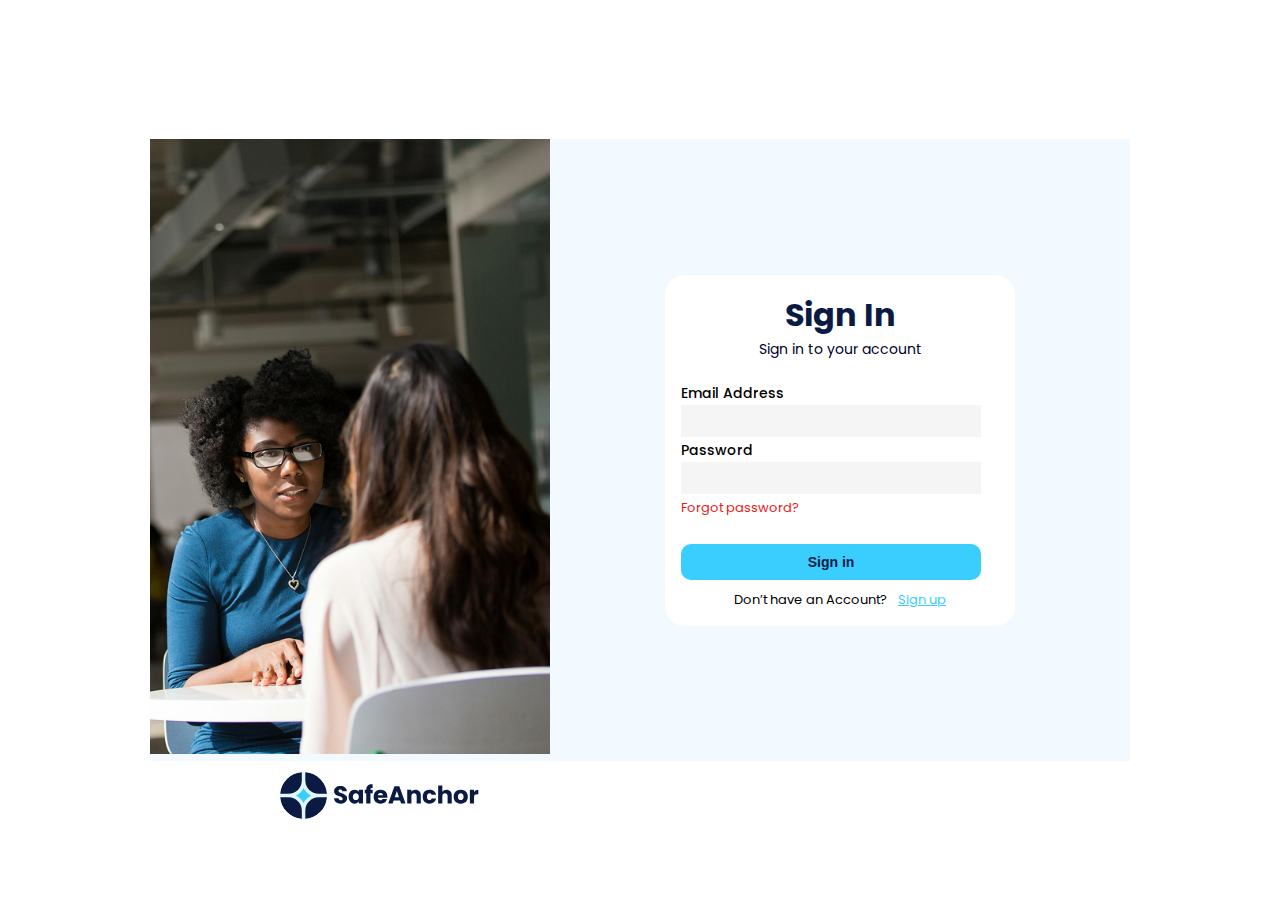
<file: expertflow.html>
<!DOCTYPE html>
<html lang="en">
<head>
    <meta charset="UTF-8">
    <meta name="viewport" content="width=device-width, initial-scale=1.0">
    <link rel="stylesheet" href="https://cdnjs.cloudflare.com/ajax/libs/font-awesome/5.15.3/css/all.min.css">
    <link rel="stylesheet" href="expertflow.css">
    <title>Expert form</title>
</head>

<body id="ContentBody">
  <!-- Toast notifications -->
  <div class="toast-container" id="toastContainer"></div>

  <!-- Loader -->
  <div class="loader-container">
    <span class="loader"></span>
  </div>

  <div id="notificationMessage" class="notification-message"></div>


  <!-- Sign In -->
  <section class="form-section active" id="firstSection">
    <div class="form-image">
      <img src="Landing page Assets/signin image.png" alt="Sign In Image">
    </div>
    <img src="Landing page Assets/SafeAnchor Logo.svg" alt="Logo" class="anchorlogo">

    <div class="form-container1">
      <div class="form-container2">
        <h1>Sign In</h1>
        <p>Sign in to your account</p>
        <form id="signInForm">
          <label for="signinEmail">Email Address</label><br>
          <input type="email" id="signinEmail" name="email" required><br>

          <label for="signinPassword">Password</label><br>
          <input type="password" id="signinPassword" name="password" required><br>
          <span class="forget-password" id="forgotPasswordLink">Forgot password?</span>
          <br><br>
          <button class="sign-in-btn" id="signInBtn">Sign in</button><br>
          <span class="sign-up">Don’t have an Account? 
            <a href="#" class="sign-up-link" id="signUpLink">Sign up</a>
          </span>
        </form>
      </div>
    </div>
  </section>

  <!-- Sign Up -->
  <section class="form-section" id="secondSection">
    <div class="form-image">
      <img src="Landing page Assets/signin image.png" alt="Sign Up Image">
    </div>
    <img src="Landing page Assets/SafeAnchor Logo.svg" alt="Logo" class="anchorlogo">

    <div class="form-container1">
      <div class="form-container2">
        <h1>Create An Account</h1>
        <p>Create an account to use <span class="emphasis">SafeAnchor</span></p>
        
        <form id="signUpForm">
          <label for="signupEmail">Email Address</label><br>
          <input type="email" id="signupEmail" name="email" required><br>

          <label for="signupUserName">Username</label><br>
          <input type="text" id="signupUserName" name="username" required><br>

          <label for="signupFirstName">First Name</label><br>
          <input type="text" id="signupFirstName" name="firstName" required><br>

          <label for="signupLastName">Last Name</label><br>
          <input type="text" id="signupLastName" name="lastName" required><br>

          <label for="signupNumber">Phone Number</label><br>
          <input type="tel" id="signupNumber" name="number" required><br>

          <label for="signupUserType">UserType</label><br>
          <input type="text" id="signupUserType" name="userType" required><br>

          <label for="signupSpecialization">Specialization</label><br>
          <input type="text" id="signupSpecialization" name="specialization" required><br>

          <label for="signupPassword">Password</label><br>
          <input type="password" id="signupPassword" name="password" required><br>

          <label for="signupConfirmPassword">Confirm Password</label><br>
          <input type="password" id="signupConfirmPassword" name="confirmPassword" required><br><br>

          <button class="sign-in-btn" id="signUpBtn">Sign Up</button><br>
          <span class="sign-up">Already have an Account? 
            <a href="#" class="sign-up-link" id="signInLink">Sign in</a>
          </span>
        </form>
      </div>
    </div>
  </section>


    <!-- <section id="notificationSection" class="notification-section ">
     <div class="notification-container">
        <div class="cancel-icon">
            <i class="fas fa-times"></i>
        </div>
        <div class="notification-image">
            <img src="Landing page Assets/Message.png" alt="Success Image">
        </div>
        <div class="notification-content">
            <h5>Email Verification</h5>
            <p> We've sent a verification link to your email. Please check your inbox and click the link to verify your account.</p>
        </div>
        <button class="ok-btn" id="okBtn">OK</button>
        <div class="line"></div>
        <div class="error-alternative">
            <span class="email-error">Didn't get the mail</span><span class="resend-email">Resend email</span>
        </div>
     </div>
    </section> -->

    <!-- <section id="EmailSection" class="hidden">
        <h2>Email Verification</h2>
        <p>We sent a verification code to your email. Please enter it below:</p>
        <form id="verifyEmailForm">
            <input type="text" id="verificationCode" placeholder="Enter verification code" required>
            <button type="submit">Verify Email</button>
        </form>
    </section> -->



    <section id="EmailSection" class="notification-section hidden">
     <div class="notification-container">
        <div class="cancel-icon">
            <!-- <i class="fas fa-times"></i> -->
            <img src="Landing page Assets/Cancel-icon.png" alt="Cancel-icon">
        </div>
        <div class="notification-image">
            <img src="Landing page Assets/Message.png" alt="Bookmark Image">
        </div>
        <h5>Email Verification</h5>
        <p>Please enter the verification code sent to your email.</p>
        <form id="verifyEmailForm">
            <input type="text" id="verificationCode" name="verificationCode" maxlength="6" required>
            <button type="submit" class="start-btn" id="startBtn">Verify</button>
        </form>
        <div class="line"></div>
          <div class="error-alternative">
            <span class="email-error">Didn't get the mail?</span><span class="resend-email" id="resendEmail">Resend email</span>
          </div>
        <div class="error-message" id="verification-error" style="color: #E91919; display: none; margin-top: 10px; text-align: center;"></div>
     </div>
     
    </section>


    <section id="expertQuestionnaire" class="notification-section" data-type="expertise">
     <div class="questionnaire-container">
        <div class="questionnaire-header">
            <h5>Professional Background</h5>
        </div>
        <div class="questionnaire-content">
            <h5>What is your area of expertise?</h5>
            <input type="checkbox" id="expert1" name="expertise" value="psychology">
            <label for="expert1">Psychology</label><br>
            <input type="checkbox" id="expert2" name="expertise" value="social-work">
            <label for="expert2">Social Work</label><br>
            <input type="checkbox" id="expert3" name="expertise" value="trauma-counseling">
            <label for="expert3">Trauma Counseling</label><br>
            <input type="checkbox" id="expert4" name="expertise" value="crisis-response">
            <label for="expert4">Crisis Response</label><br>
            <input type="checkbox" id="expert5" name="expertise" value="therapist">
            <label for="expert5">Therapist</label><br>


        </div>
        <button class="next-btn" id="expertiseNextBtn">Next</button>
        <button class="back-btn" id="expertiseBackBtn">Back</button>
     </div>
    </section>


    <section id="timeQuestionnaire" class="notification-section " data-type="time">
     <div class="questionnaire-container">
        <div class="questionnaire-header">
            <h5>Professional Background</h5>
        </div>
        <div class="questionnaire-content">
            <h5>When do you usually feel most comfortable working?</h5>
            <input type="checkbox" id="time1" name="time-preference" value="morning">
            <label for="time1">Morning</label><br>
            <input type="checkbox" id="time2" name="time-preference" value="afternoon">
            <label for="time2">Afternoon</label><br>
            <input type="checkbox" id="time3" name="time-preference" value="evening">
            <label for="time3">Evening</label><br>
            <input type="checkbox" id="time4" name="time-preference" value="anytime">
            <label for="time4">Anytime</label><br>
        </div>
        <button class="next-btn" id="timeNextBtn">Next</button>
        <button class="back-btn" id="timeBackBtn">Back</button>
     </div>
    </section>


    <section id="workQuestionnaire" class="notification-section " data-type="work">
     <div class="questionnaire-container">
        <div class="questionnaire-header">
            <h5>Professional Background</h5>
        </div>
        <div class="questionnaire-content">
            <h5>Have you worked with domestic violence/abuse victims before?</h5>
            <input type="checkbox" id="work1" name="work-preference" value="yes">
            <label for="work1">Yes</label><br>
            <input type="checkbox" id="work2" name="work-preference" value="no">
            <label for="work2">No</label><br>
            <input type="checkbox" id="work3" name="work-preference" value="not-sure">
            <label for="work3">Not sure</label><br>
            <input type="checkbox" id="work4" name="work-preference" value="not-at-all">
            <label for="work4">Not at all</label><br>
        </div>
        <button class="next-btn" id="workNextBtn">Next</button>
        <button class="back-btn" id="workBackBtn">Back</button>
     </div>
   </section> <!-- The closing tag </section> wasnt there before so if you click next, it will go blank, so i added it-->


    <section id="supportTypeQuestionnaire" class="notification-section " data-type="support">
     <div class="questionnaire-container">
        <div class="questionnaire-header">
            <h5>Professional Background</h5>
        </div>
        <div class="questionnaire-content">
            <h5>Which type of support do you provide?</h5>
            <input type="checkbox" id="support1" name="support-type" value="emotional">
            <label for="support1">Emotional support</label><br>
            <input type="checkbox" id="support2" name="support-type" value="legal">
            <label for="support2">Legal advice</label><br>
            <input type="checkbox" id="support3" name="support-type" value="crisis">
            <label for="support3">Crisis intervention</label><br>
            <input type="checkbox" id="support4" name="support-type" value="therapy">
            <label for="support4">Therapy</label><br>
            <input type="checkbox" id="support5" name="support-type" value="referral">
            <label for="support5">Resource referral</label><br>
        </div>
        <button class="next-btn" id="supportNextBtn">Next</button>
        <button class="back-btn" id="supportBackBtn">Back</button>
     </div>
    </section>


    <section id="trainingQuestionnaire" class="notification-section " data-type="training">
     <div class="questionnaire-container">
        <div class="questionnaire-header">
            <h5>Professional Background</h5>
        </div>
        <div class="questionnaire-content">
            <h5>Are you comfortable receiving periodic training or refresher workshops on trauma-informed care?</h5>
            <input type="checkbox" id="training1" name="training-type" value="yes">
            <label for="training1">Yes</label><br>
            <input type="checkbox" id="training2" name="training-type" value="no">
            <label for="training2">No</label><br>
            <input type="checkbox" id="training3" name="training-type" value="not-sure">
            <label for="training3">Not sure</label><br>
        </div>
        <button class="next-btn" id="trainingNextBtn">Next</button>
        <button class="back-btn" id="trainingBackBtn">Back</button>
     </div>
    </section>


    <section id="experienceQuestionnaire" class="notification-section " data-type="experience">
     <div class="questionnaire-container">
        <div class="questionnaire-header">
            <h5>Professional Background</h5>
        </div>
        <div class="questionnaire-content">
            <h5>Have you worked on online counseling/support platforms before?</h5>
            <input type="checkbox" id="experience1" name="experience-type" value="yes">
            <label for="experience1">Yes</label><br>
            <input type="checkbox" id="experience2" name="experience-type" value="no">
            <label for="experience2">No</label><br>
        </div>
        <button class="next-btn" id="experienceNextBtn">Next</button>
        <button class="back-btn" id="experienceBackBtn">Back</button>
     </div>
    </section>


    <section id="certificateQuestionnaire" class="notification-section " data-type="certificate">
     <div class="questionnaire-container">
        <div class="questionnaire-header">
            <h5>Professional Background</h5>
        </div>
        <div class="questionnaire-content">
            <!-- Fixed: Corrected h5 text from "Have you worked on online counseling/support platforms before?" to proper upload instruction -->
            <h5>Please upload your professional certificate</h5>
            <input type="file" id="certificate" accept=".pdf,.jpg,.jpeg,.png" />
            <label for="certificate">Upload Certificate</label><br>
        </div>
        <button class="next-btn" id="certificateNextBtn">Next</button>
        <button class="back-btn" id="certificateBackBtn">Back</button>
     </div>
    </section>


    <section id="CVQuestionnaire" class="notification-section " data-type="CV">
     <div class="questionnaire-container">
        <div class="questionnaire-header">
            <h5>Professional Background</h5>
        </div>
        <div class="questionnaire-content">
            <!-- Fixed: Corrected h5 text from "Have you worked on online counseling/support platforms before?" to proper upload instruction -->
            <h5>Please upload your CV</h5>
            <input type="file" id="CV" accept=".pdf,.doc,.docx" />
            <label for="CV">Upload CV</label><br>
        <button class="next-btn" id="CVNextBtn">Next</button>
        <button class="back-btn" id="CVBackBtn">Back</button>
     </div>
    </section>


    <section id="genderQuestionnaire" class="notification-section " data-type="gender">
     <div class="questionnaire-container">
        <div class="questionnaire-header">
            <h5>Professional Background</h5>
        </div>
        <div class="questionnaire-content">
            <h5>What's your Gender</h5>
            <input type="checkbox" id="gender1" name="gender" value="male">
            <label for="gender1">Male</label><br>
            <input type="checkbox" id="gender2" name="gender" value="female">
            <label for="gender2">Female</label><br>
           
        </div>
        <button class="next-btn" id="genderNextBtn">Start</button>

     </div>
    </section>

    <!-- Add this just before closing </body> -->
    <div class="toast-container" id="toastContainer"></div>



    <!-- Fixed: Changed script src from "expressflow.js" to "expertflow.js" to match the correct filename -->
    <script src="expertflow.js"></script>
</body>
</html>
</file>
<file: expertflow.css>
@import url('https://fonts.googleapis.com/css2?family=Poppins:ital,wght@0,100;0,200;0,300;0,400;0,500;0,600;0,700;0,800;0,900;1,100;1,200;1,300;1,400;1,500;1,600;1,700;1,800;1,900&display=swap');


*{
    margin: 0;
    padding: 0;
    box-sizing: border-box;
}


body{
    font-family: poppins, sans-serif;
   display: flex;
   justify-content: center;
   align-items: center;
    height: 100vh;


}



.loader {
      width: 48px;
      height: 48px;
      border-radius: 50%;
      position: relative;
      animation: rotate 1s linear infinite
    }
    .loader::before {
      content: "";
      box-sizing: border-box;
      position: absolute;
      inset: 0px;
      border-radius: 50%;
      border: 5px solid #FFF;
      animation: loader 2s linear infinite ;
    }

    @keyframes rotate {
      100%   {transform: rotate(360deg)}
    }

    @keyframes loader {
        0%   {clip-path:polygon(50% 50%,0 0,0 0,0 0,0 0,0 0)}
        25%  {clip-path:polygon(50% 50%,0 0,100% 0,100% 0,100% 0,100% 0)}
        50%  {clip-path:polygon(50% 50%,0 0,100% 0,100% 100%,100% 100%,100% 100%)}
        75%  {clip-path:polygon(50% 50%,0 0,100% 0,100% 100%,0 100%,0 100%)}
        100% {clip-path:polygon(50% 50%,0 0,100% 0,100% 100%,0 100%,0 0)}
    }


.loader-container {
    display: none;
      position: fixed;
      top: 0;
      left: 0;
      width: 100%;
      height: 100%;
      background-color: #00000075;
      justify-content: center;
      align-items: center;
      z-index: 9999;
    }




h1{
    text-align: center;
        color: #0B1A43;
}


p{
    text-align: center;
    color: #000029;
    font-size: 14px;
    margin-bottom: 20px;
}


.form-image img{
        object-fit: cover;
    width: 100%;
}


.form-section{
    display: none;
}


.form-section.active{
    display: flex;
    justify-content: space-evenly;
    align-items: center;
    margin: 0 auto;
    max-width: 1200px;
    margin: 0 auto;
    background: #F3FAFF;
   
}


.anchorlogo{
    position: absolute;
    bottom: 80px;
    left: 280px;
    width: 200px;
}


.form-image{
    position: relative;
    display: block;
    width: 400px;
    margin: 0 auto;
}




.form-container1{
    padding: 5rem;
}


.form-container2{
        width: 500px;
    display: block;
    background: #fff;
    margin: 0 auto;
    padding: 1rem;
    width: 350px;
    margin: 35px;
    border-radius: 20px;
}


.form-container2 input{
    width: 300px;
    font-size: 14px;
    background: #F5F5F5;
    border: none;
    padding: 0.5rem;
    outline: none;
}


.form-container2 label{
        font-size: 14px;
    margin-bottom: 20px;
    font-weight: 500;
}


.form-container2 label{
        font-size: 14px;
    margin-bottom: 20px;
    font-weight: 500;
}




.sign-in-btn {
    padding: 10px;
    background-color: #3ACEFF;
    border: none;
    border-radius: 10px;
    cursor: pointer;
    text-align: center;
    width: 300px;
    font-size: 14px;
    border-radius: 10px;
    font-weight: 750;
    color: #0B1A43;
    margin-bottom: 10px;
}
.register-btn {
    font-size: 14px;
    padding: 10px;
    background-color: #3ACEFF;
    border: none;
    border-radius: 10px;
    font-weight: 700;
    color: #0B1A43;
    cursor: pointer;
    text-align: center;
    width: 300px;
}


.forget-password{
    font-size: 13px;
    cursor: pointer;
    color: #E91919;
}


.sign-up-link{
    cursor: pointer;
    color: #3ACEFF;
    font-size: 13px;
}


.sign-up{
    font-size: 13px;
   display: flex;
    margin: 0 auto;
    justify-content: center;
    align-items: center;
    gap: 10px;
   
}


/* Second section styling */


.alternative{
    display: flex;
    align-items: center;
    width: 300px;
    justify-content: center;
}


.line-through1{
    height: 2px;
    width: 170px;
    margin-right: 5px;
    background: #3ACEFF;
}


.line-through2{
    height: 2px;
    width: 165px;
    margin-left: 5px;
    background: #3ACEFF;
}


.or{
    color: #A0A0A0;
    font-weight: 600;
}


.emphasis{
    color: #000029;
    font-weight: 500;
}


/* notification-styling */
.notification-container, .questionnaire-container{
    width: 500px;
    display: block;
    background: #fff;
    margin: 0 auto;
    padding: 1rem;
    margin: 35px;
    border-radius: 20px;
}


.notification-content, .email-content, .questionnaire-content{
    text-align: center;
        padding: 2rem 2rem 0px 2rem;
}


.notification-content h5{
    color: #0B1A43;
    font-size: 21px;
}


.notification-content p{
    color: #585656;
    font-size: 14px;
}


.ok-btn, .start-btn{
    background: #3ACEFF;
    width: 300px;
    padding: 10px;
    border-radius: 10px;
    border: none;
    font-size: 14px;
    font-weight: 700;
    display: block;
    margin: 0 auto;
    cursor: pointer;
}


.email-error{
    font-size: 14px;
        color: #000029;
    text-align: center;
    font-weight: 500;
}


.resend-email{
    cursor: pointer;
    color: #3ACEFF;
    font-size: 14px;
    margin: 0 5px;
}


.notification-image{
        display: flex;
    justify-content: center;
}


.notification-section{
    display: none;
}


.notification-section.active{
    width: 100%;
    height: 100%;
    display: block;
    justify-content: space-evenly;
    align-items: center;
    background: #F3FAFF;
    margin: 50%;
}


.error-alternative{
    text-align: center;
}


.cancel-icon{
    display: flex;
    justify-content: flex-end;
}


.fa-times{
    font-size: 20px;
    border: 1px solid #585656;
    border-radius: 80%;
    color: #585656;
padding: 4px;
}


.line{
    height: 1px;
    display: flex;
    width: 398px;
    margin: 20px auto 3px;
    background: #ccc;
    justify-content: center;
}




/* Email-section styling */


    .email-content h5{
        color: #000000;
        font-size: 21px;
    }
    .email-content p{
        color: #585656;
        font-size: 14px;
    }


    .start-btn{
        color: #0B1A43;
    }


    /* Questionnaire section styling */


/* .questionnaire-container {
    margin: 50%;
} */


.questionnaire-header{
    display: flex;
    background: #3ACEFF;
    border-radius: 20px 20px 0 0;
}


.questionnaire-header h5{
    color: #0B1A43;
    font-size: 17px;
    padding: 10px;
    font-weight: 600;
    margin: 0 auto;
    padding: 1rem;
}


.questionnaire-content{
        width: auto;
    text-align: left;
        padding: 0.7rem 1rem 2rem 2rem;
}


.questionnaire-content h5{
    color: #000000;
    font-size: 16px;
    margin-bottom: 20px;
    font-weight: 500;
}


.questionnaire-content label{
    font-size: 14px;
    color: #000029;
    margin-left: 10px;
}


.questionnaire-content input{
    margin-bottom: 20px;


}

.questionnaire {
  display: none;
}
.questionnaire.active {
  display: block;
}



.next-btn{
    color: #000029;
    background: #3ACEFF;
    width: 325px;
    padding: 10px;
    border-radius: 10px;
    border: none;
    font-size: 14px;
    font-weight: 700;
    display: block;
    margin: 0 auto;
    cursor: pointer;
    text-align: center;
    text-decoration: none;
}

.back-btn{
    background: #0B1A43;
    color: #3ACEFF;
    width: 325px;
    padding: 10px;
    border-radius: 10px;
    border: none;
    font-size: 14px;
    font-weight: 700;
    display: block;
    margin: 15px auto;
    cursor: pointer;
    text-align: center;
    text-decoration: none;
}


/* Toast container stays fixed, doesn’t affect layout */
.toast-container {
  position: fixed;
  top: 20px;
  right: 20px;
  display: flex;
  flex-direction: column;
  gap: 10px;
  z-index: 9999;
  pointer-events: none; /* page clicks go through */
}

/* Each toast */
.toast {
  min-width: 250px;
  max-width: 320px;
  padding: 12px 16px;
  border-radius: 6px;
  color: #fff;
  font-size: 14px;
  font-weight: 500;
  box-shadow: 0 4px 6px rgba(0,0,0,0.15);
  animation: slideIn 0.3s ease-out, fadeOut 0.4s ease 3s forwards;
  pointer-events: auto;
}

/* Colors */
.toast.success { background-color: #28a745; }
.toast.error   { background-color: #dc3545; }
.toast.info    { background-color: #007bff; }
.toast.warning { background-color: #ffc107; color: #000; }

/* Animations */
@keyframes slideIn {
  from { opacity: 0; transform: translateX(100%); }
  to   { opacity: 1; transform: translateX(0); }
}
@keyframes fadeOut {
  to { opacity: 0; transform: translateX(100%); }
}


/* Loader container (full screen) */
.loader-container {
  position: fixed;
  top: 0;
  left: 0;
  width: 100%;
  height: 100%;
  background: rgba(255,255,255,0.8);
  display: flex;
  justify-content: center;
  align-items: center;
  z-index: 2000;
  display: none; /* hidden by default */
}

/* Spinning loader */
.loader {
  border: 6px solid #f3f3f3;
  border-top: 6px solid #3ACEFF; /* your brand color */
  border-radius: 50%;
  width: 50px;
  height: 50px;
  animation: spin 1s linear infinite;
}

@keyframes spin {
  0% { transform: rotate(0deg); }
  100% { transform: rotate(360deg); }
}




/* Responsive Media Queries */


/* Medium screens (tablets, 768px - 1199px) */
@media (max-width: 1199px) {
    .form-section.active {
        flex-direction: column;
        padding: 20px;
    }
   
    .form-image {
        width: 300px;
        margin-bottom: 30px;
    }
   
    .anchorlogo {
        position: static;
        width: 150px;
        margin: 20px auto;
        display: block;
    }
   
    .form-container1 {
        padding: 2rem;
    }
   
    .form-container2 {
        width: 100%;
        max-width: 400px;
        margin: 20px auto;
    }
   
    .notification-container,
    .questionnaire-container {
        width: 90%;
        max-width: 450px;
    }
   
    .line {
        width: 90%;
    }
}


/* Small screens (large phones, 480px - 767px) */
@media (max-width: 767px) {
    body {
        height: auto;
        padding: 20px;
    }
   
    .form-section.active {
        padding: 10px;
        background: none;
    }
   
    .form-image {
        width: 250px;
    }
   
    .form-container1 {
        padding: 1rem;
    }
   
    .form-container2,
    .notification-container,
    .questionnaire-container {
        width: 100%;
        margin: 15px 0;
        padding: 1rem;
    }
   
    .form-container2 input,
    .sign-in-btn,
    .register-btn,
    .next-btn,
    .ok-btn,
    .start-btn {
        width: 100%;
        max-width: 300px;
    }
   
    .alternative {
        width: 100%;
    }
   
    .line-through1,
    .line-through2 {
        width: 40%;
    }
   
    .notification-section.active {
        padding: 20px;
    }
   
    .questionnaire-content {
        padding: 0.5rem 0.5rem 1rem 1rem;
    }
   
    .questionnaire-header h5 {
        font-size: 15px;
        padding: 0.8rem;
    }
}


/* Extra small screens (phones, below 480px) */
@media (max-width: 479px) {
    h1 {
        font-size: 24px;
    }
   
    p {
        font-size: 13px;
    }
   
    .form-image {
        width: 200px;
    }
   
    .form-container2,
    .notification-container,
    .questionnaire-container {
        padding: 0.8rem;
    }
   
    .form-container2 input,
    .sign-in-btn,
    .register-btn,
    .next-btn,
    .ok-btn,
    .start-btn {
        font-size: 13px;
        padding: 8px;
    }
   
    .sign-up {
        flex-direction: column;
        gap: 5px;
    }
   
    .questionnaire-content h5 {
        font-size: 15px;
    }
   
    .questionnaire-content label {
        font-size: 13px;
    }
   
    .notification-content,
    .email-content {
        padding: 1rem 1rem 0 1rem;
    }
   
    .fa-times {
        font-size: 16px;
        padding: 3px;
    }
}




@media (min-width: 1200px) {
    .form-section.active {
        max-width: 1200px;
    }
}




@media (max-width: 767px) {
    body {
        height: 100vh;
    }
   
    .form-section.active {
        flex-direction: column;
        padding: 10px;
    }
   
    .form-image, .anchorlogo {
        display: none;
    }
}
</file>
